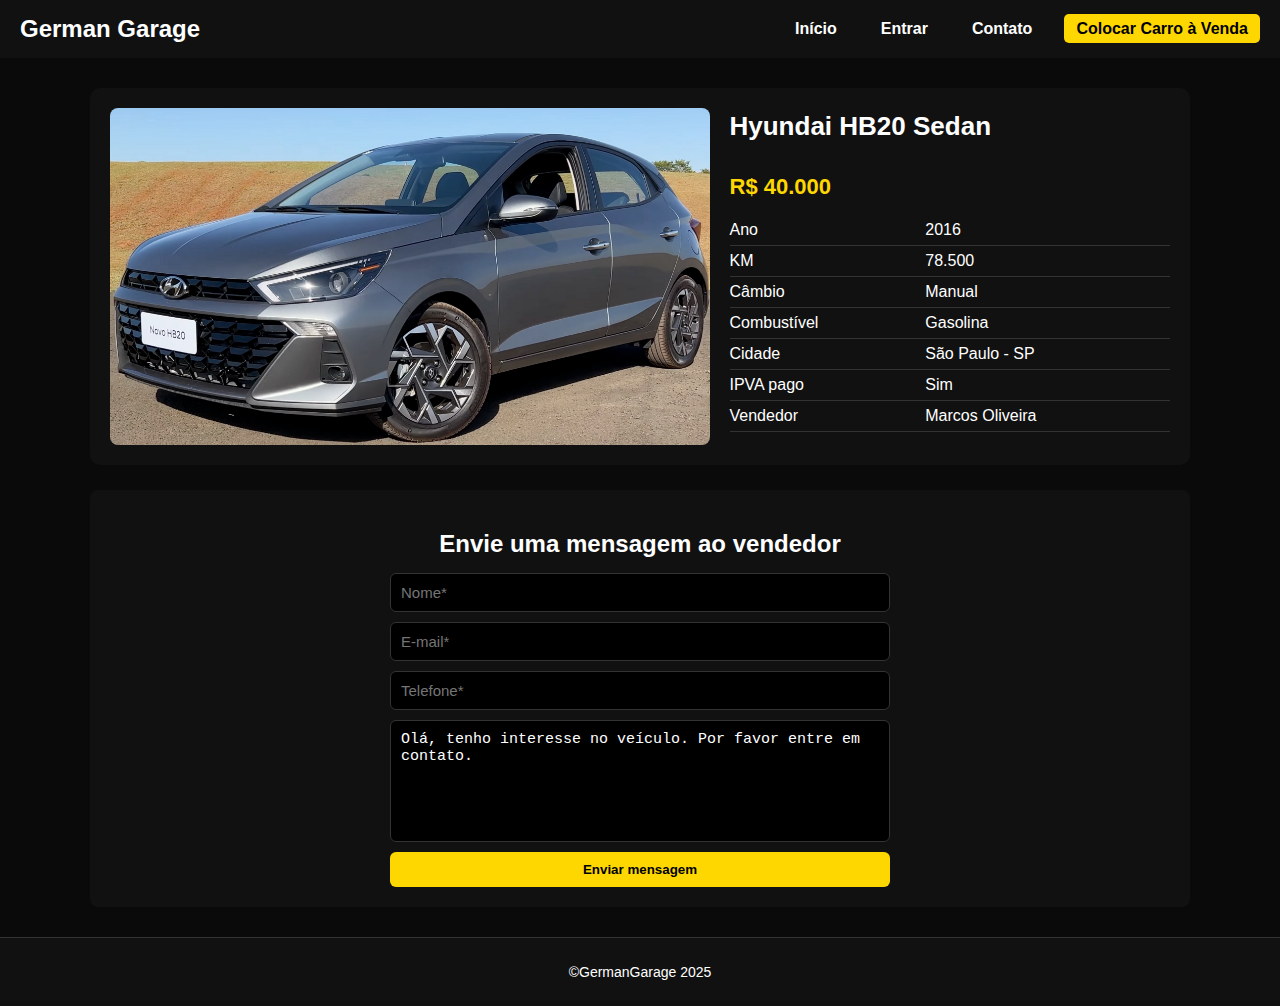
<file: carro1.html>
<!DOCTYPE html>
<html lang="pt-br">
<head>
  <meta charset="UTF-8">
  <meta name="viewport" content="width=device-width, initial-scale=1.0">
  <title>Hyundai HB20 Sedan - German Garage</title>
  <link rel="stylesheet" href="css/carro1.css">
</head>
<body>
<header>
  <div class="logo">German Garage</div>
  <nav>
    <ul>
      <li><a href="index.html">Início</a></li>
      <li><a href="entrar.html">Entrar</a></li>
      <li><a href="contato.html">Contato</a></li>
      <li><a href="entrar.html" class="btn-venda">Colocar Carro à Venda</a></li>
    </ul>
  </nav>
</header>

<main>
  <section class="carro-container">
    <div class="carro-imagens">
      <img src="imagens/carro1.png" alt="Hyundai HB20 Sedan" class="img-principal">
    </div>

    <div class="carro-info">
      <h1>Hyundai HB20 Sedan</h1>
      <p class="preco">R$ 40.000</p>

      <table class="dados">
        <tr><td>Ano</td><td>2016</td></tr>
        <tr><td>KM</td><td>78.500</td></tr>
        <tr><td>Câmbio</td><td>Manual</td></tr>
        <tr><td>Combustível</td><td>Gasolina</td></tr>
        <tr><td>Cidade</td><td>São Paulo - SP</td></tr>
        <tr><td>IPVA pago</td><td>Sim</td></tr>
        <tr><td>Vendedor</td><td>Marcos Oliveira</td></tr>
      </table>
    </div>
  </section>

  <section class="contato">
    <h2>Envie uma mensagem ao vendedor</h2>
    <form id="formMensagem">
      <input type="text" placeholder="Nome*" required>
      <input type="email" placeholder="E-mail*" required>
      <input type="tel" placeholder="Telefone*" required>
      <textarea required>Olá, tenho interesse no veículo. Por favor entre em contato.</textarea>
      <button type="submit">Enviar mensagem</button>
    </form>
  </section>
</main>

<footer>
  <p>©GermanGarage 2025</p>
</footer>

<script src="js/carro1.js"></script>
</body>
</html>
</file>
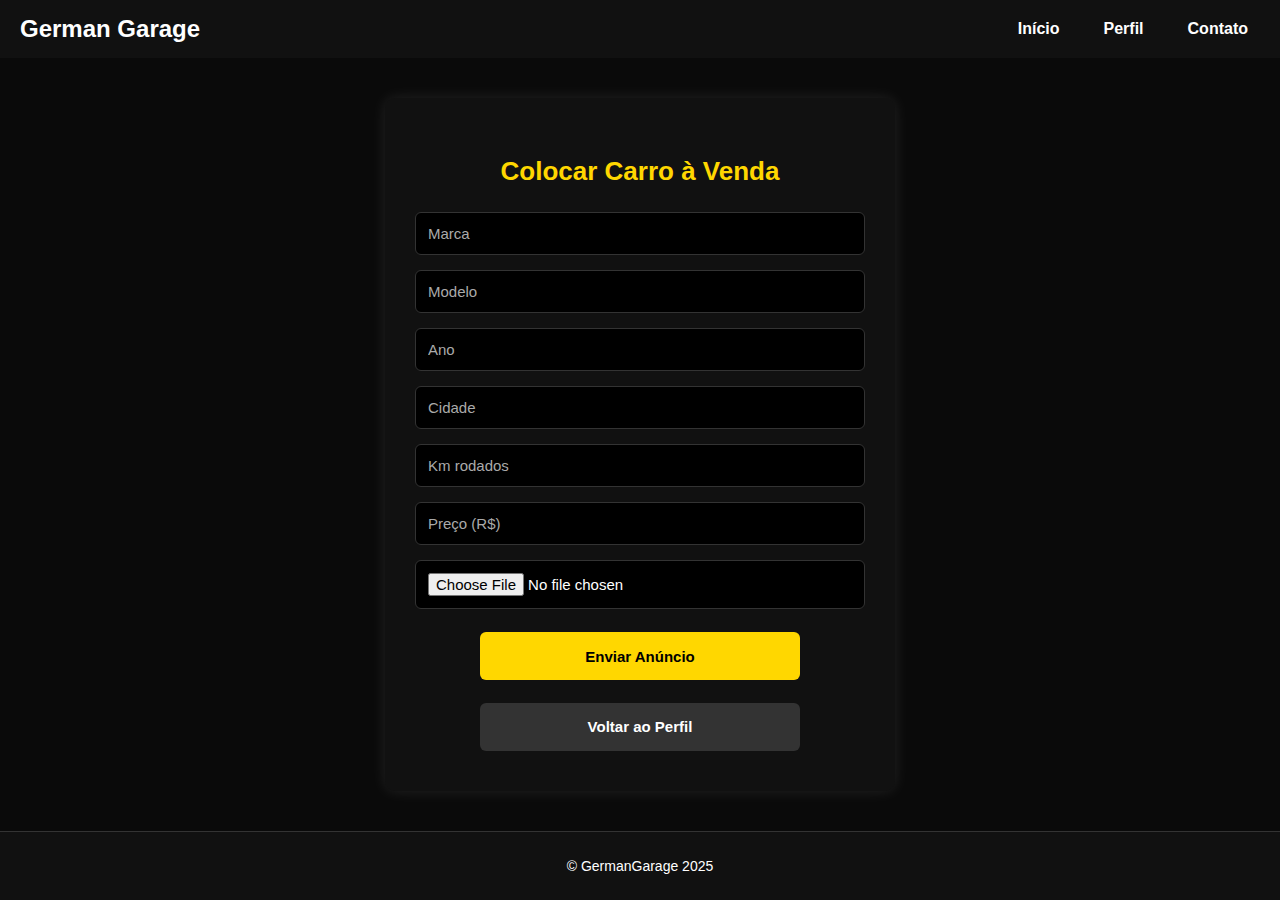
<file: colocar-carro.html>
<!DOCTYPE html>
<html lang="pt-br">
<head>
  <meta charset="UTF-8">
  <meta name="viewport" content="width=device-width, initial-scale=1.0">
  <title>Colocar Carro à Venda - German Garage</title>
  <link rel="stylesheet" href="css/colocar-carro.css">
</head>
<body>

<header>
  <div class="logo">German Garage</div>
  <nav>
    <ul>
      <li><a href="home.html">Início</a></li>
      <li><a href="perfil.html">Perfil</a></li>
      <li><a href="contato.html">Contato</a></li>
    </ul>
  </nav>
</header>

<main>
  <section class="carro-box">
    <h1>Colocar Carro à Venda</h1>
    <form id="venda-form">
      <input type="text" id="marca" placeholder="Marca" required>
      <input type="text" id="modelo" placeholder="Modelo" required>
      <input type="number" id="ano" placeholder="Ano" required>
      <input type="text" id="cidade" placeholder="Cidade" required>
      <input type="number" id="km" placeholder="Km rodados" required>
      <input type="number" id="preco" placeholder="Preço (R$)" required>
      <input type="file" id="imagem" accept=".png,.jpg,.jpeg" required>

      <button type="submit" class="btn">Enviar Anúncio</button>
      <a href="perfil.html" class="btn-voltar">Voltar ao Perfil</a>
    </form>
  </section>
</main>

<footer>
  <p>© GermanGarage 2025</p>
</footer>

<script src="js/colocar-carro.js"></script>
</body>
</html>
</file>
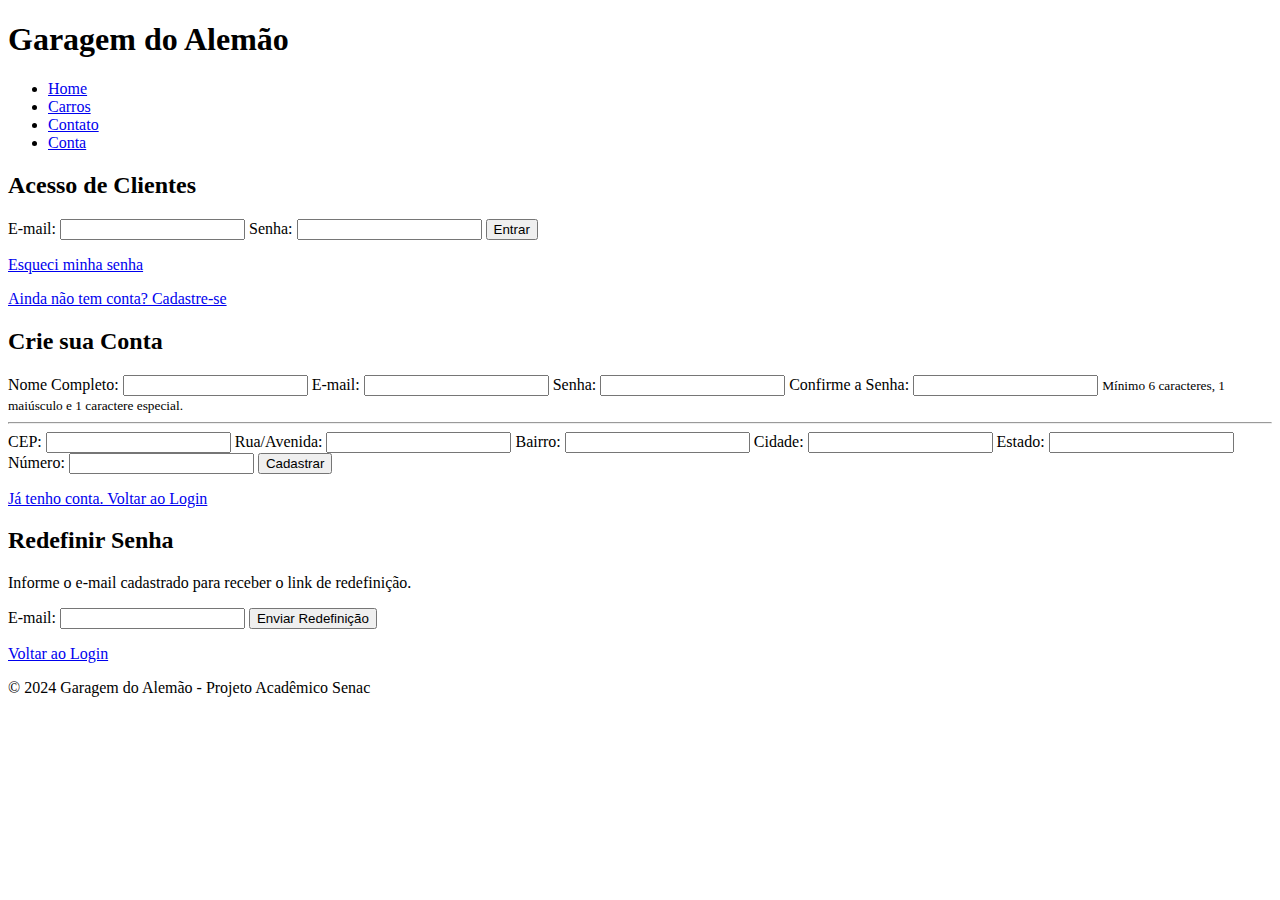
<file: conta.html>
<!DOCTYPE html>
<html lang="pt-br">
<head>
    <meta charset="UTF-8">
    <meta name="viewport" content="width=device-width, initial-scale=1.0">
    <title>Garagem do Alemão - Conta</title>
    <link rel="stylesheet" href="style.css">
</head>
<body>

    <header>
        <div class="container">
            <h1 class="logo">Garagem do Alemão</h1>
            <nav>
                <ul>
                    <li><a href="index.html">Home</a></li>
                    <li><a href="carros.html">Carros</a></li>
                    <li><a href="contato.html">Contato</a></li>
                    <li class="nav-conta"><a href="conta.html" id="linkConta">Conta</a></li>
                </ul>
            </nav>
        </div>
    </header>

    <main class="container">
        
        <div class="area-conta" id="areaConta">

            <form id="formLogin" class="form-card">
                <h2>Acesso de Clientes</h2>
                
                <label for="loginEmail">E-mail:</label>
                <input type="email" id="loginEmail" required>

                <label for="loginSenha">Senha:</label>
                <input type="password" id="loginSenha" autocomplete="current-password" required> 

                <button type="submit" class="btn-principal">Entrar</button>

                <p class="link-secundario">
                    <a href="#" id="linkEsqueciSenha">Esqueci minha senha</a>
                </p>
                <p class="link-secundario">
                    <a href="#" id="linkCadastro">Ainda não tem conta? Cadastre-se</a>
                </p>
            </form>

            <form id="formCadastro" class="form-card oculto">
                <h2>Crie sua Conta</h2>

                <label for="cadastroNome">Nome Completo:</label>
                <input type="text" id="cadastroNome" required>
                
                <label for="cadastroEmail">E-mail:</label>
                <input type="email" id="cadastroEmail" required>

                <label for="cadastroSenha">Senha:</label>
                <input type="password" id="cadastroSenha" autocomplete="new-password" minlength="6" required> 
                
                <label for="cadastroConfirmaSenha">Confirme a Senha:</label>
                <input type="password" id="cadastroConfirmaSenha" autocomplete="new-password" minlength="6" required> 
                
                <small class="aviso-senha">Mínimo 6 caracteres, 1 maiúsculo e 1 caractere especial.</small>

                <hr>
                <label for="cep">CEP:</label>
                <input type="text" id="cep" maxlength="8" required> 
                
                <label for="endereco">Rua/Avenida:</label>
                <input type="text" id="endereco" readonly required> 

                <label for="bairro">Bairro:</label>
                <input type="text" id="bairro" readonly required>

                <label for="cidade">Cidade:</label>
                <input type="text" id="cidade" readonly required>

                <label for="estado">Estado:</label>
                <input type="text" id="estado" readonly maxlength="2" required>

                <label for="numero">Número:</label>
                <input type="text" id="numero" required>

                <button type="submit" class="btn-principal">Cadastrar</button>

                <p class="link-secundario">
                    <a href="#" id="linkVoltarLogin">Já tenho conta. Voltar ao Login</a>
                </p>
            </form>

             <form id="formEsqueciSenha" class="form-card oculto">
                <h2>Redefinir Senha</h2>
                
                <p>Informe o e-mail cadastrado para receber o link de redefinição.</p>

                <label for="esqueciEmail">E-mail:</label>
                <input type="email" id="esqueciEmail" required>

                <button type="submit" class="btn-principal">Enviar Redefinição</button>

                <p class="link-secundario">
                    <a href="#" id="linkVoltarLogin2">Voltar ao Login</a>
                </p>
            </form>

        </div>
    </main>

    <footer>
        <p>&copy; 2024 Garagem do Alemão - Projeto Acadêmico Senac</p>
    </footer>

    <script src="script.js"></script>
</body>
</html>
</file>
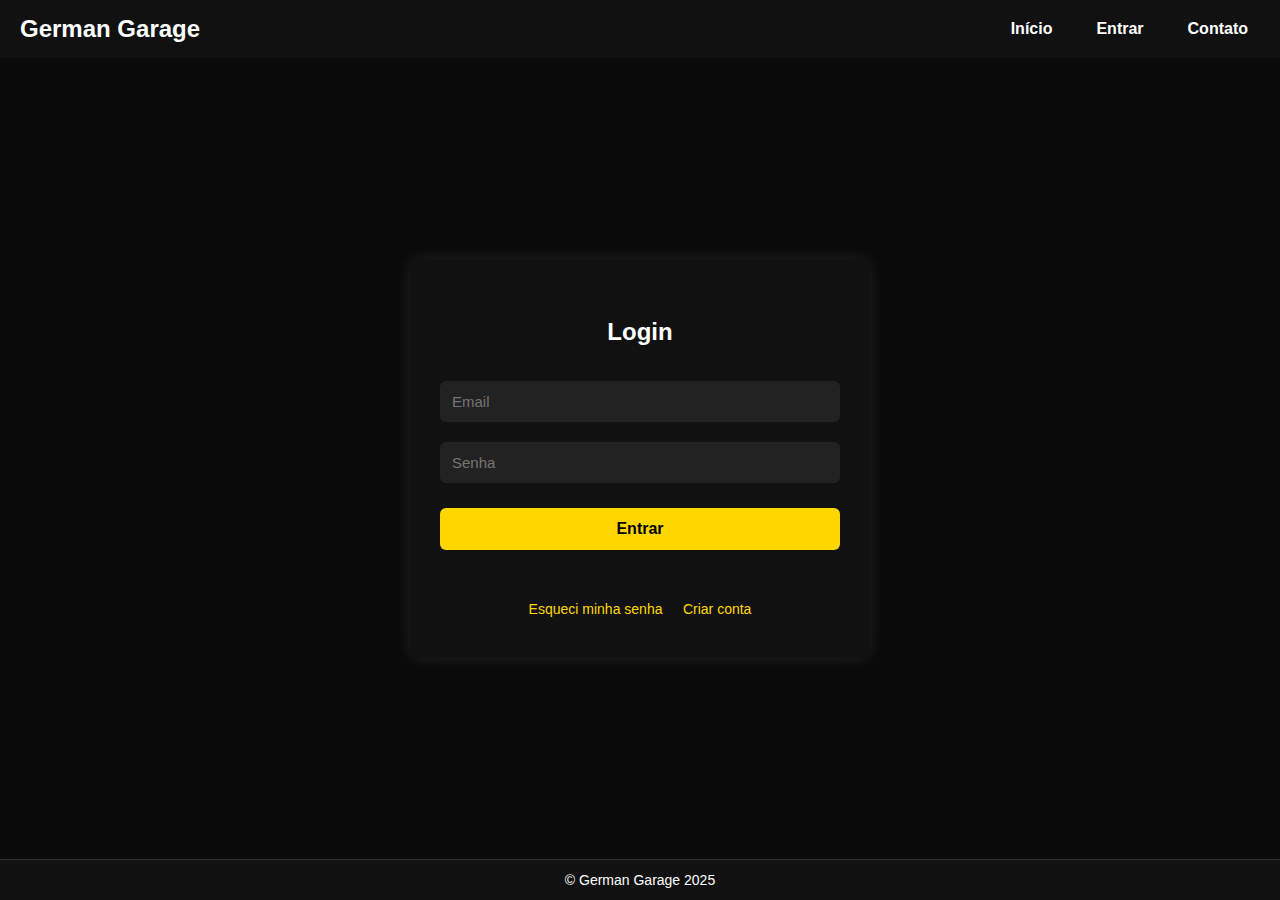
<file: entrar.html>
<!DOCTYPE html>
<html lang="pt-BR">
<head>
  <meta charset="UTF-8">
  <meta name="viewport" content="width=device-width, initial-scale=1.0">
  <title>Entrar - German Garage</title>
  <link rel="stylesheet" href="css/entrar.css">
</head>
<body>

<header>
  <div class="logo">German Garage</div>
  <nav>
    <ul>
      <li><a href="index.html">Início</a></li>
      <li><a href="entrar.html">Entrar</a></li>
      <li><a href="contato.html">Contato</a></li>
    </ul>
  </nav>
</header>

<main>
  <div class="auth-container">

    <!-- LOGIN -->
    <div id="login-box" class="form-box active">
      <h2>Login</h2>
      <form id="login-form">
        <input type="email" id="login-email" placeholder="Email" required>
        <input type="password" id="login-senha" placeholder="Senha" required>
        <button type="submit">Entrar</button>
        <p id="msg-login" class="msg"></p>
        <div class="links">
          <a href="#" id="esqueci">Esqueci minha senha</a>
          <a href="#" id="ir-cadastro">Criar conta</a>
        </div>
      </form>
    </div>

    <!-- CADASTRO -->
    <div id="cadastro-box" class="form-box">
      <h2>Criar Conta</h2>
      <form id="cadastro-form">
        <input type="text" id="nome" placeholder="Nome completo" required>
        <input type="email" id="email" placeholder="Email" required>
        <input type="text" id="cpf" placeholder="CPF (somente números)" maxlength="11" required>
        <input type="text" id="cidade" placeholder="Cidade" required>
        <input type="password" id="senha" placeholder="Senha" required>
        <input type="password" id="confirmar" placeholder="Confirmar senha" required>
        <button type="submit">Cadastrar</button>
        <p id="msg-cadastro" class="msg"></p>
        <div class="links">
          <a href="#" id="voltar-login">Voltar ao Login</a>
        </div>
      </form>
    </div>

    <!-- RECUPERAR SENHA -->
    <div id="recuperar-box" class="form-box">
      <h2>Recuperar Senha</h2>
      <form id="recuperar-form">
        <input type="email" id="rec-email" placeholder="Digite seu email" required>
        <button type="submit">Enviar instruções</button>
        <p id="msg-rec" class="msg"></p>
        <div class="links">
          <a href="#" id="voltar-login2">Voltar ao Login</a>
        </div>
      </form>
    </div>

  </div>
</main>

<footer>
  © German Garage 2025
</footer>

<script src="js/entrar.js"></script>
</body>
</html>
</file>
<file: css/carro1.css>
body {
  margin: 0;
  font-family: Arial, sans-serif;
  background: #0a0a0a;
  color: #fff;
  display: flex;
  flex-direction: column;
  min-height: 100vh;
}

header {
  background: #111;
  padding: 15px 20px;
  display: flex;
  justify-content: space-between;
  align-items: center;
}

.logo {
  font-size: 24px;
  font-weight: bold;
}

nav ul {
  display: flex;
  list-style: none;
  margin: 0;
  padding: 0;
  align-items: center;
}

nav li {
  margin-left: 20px;
}

nav a {
  color: #fff;
  text-decoration: none;
  font-weight: bold;
  padding: 6px 12px;
  border-radius: 5px;
  transition: all 0.3s;
}

nav a:hover {
  background: #fff;
  color: #000;
}

.btn-venda {
  background: #ffd700;
  color: #000;
}

.btn-venda:hover {
  background: #e6c200;
}

main {
  flex: 1;
  max-width: 1100px;
  margin: 30px auto;
  padding: 0 20px;
}

.carro-container {
  display: flex;
  flex-wrap: wrap;
  background: #111;
  border-radius: 10px;
  overflow: hidden;
  gap: 20px;
  padding: 20px;
}

.carro-imagens {
  flex: 1 1 55%;
  display: flex;
  justify-content: center;
  align-items: center;
}

.img-principal {
  width: 100%;
  border-radius: 8px;
  object-fit: cover;
}

.carro-info {
  flex: 1 1 40%;
  display: flex;
  flex-direction: column;
  justify-content: center;
}

.carro-info h1 {
  margin: 0 0 10px 0;
  font-size: 26px;
}

.preco {
  font-size: 22px;
  color: #ffd700;
  font-weight: bold;
  margin-bottom: 15px;
}

.dados {
  border-collapse: collapse;
  width: 100%;
  margin-bottom: 10px;
}

.dados td {
  border-bottom: 1px solid #333;
  padding: 6px 0;
}

.contato {
  background: #111;
  margin-top: 25px;
  padding: 20px;
  border-radius: 8px;
  text-align: center;
}

.contato h2 {
  margin-bottom: 15px;
}

form {
  display: flex;
  flex-direction: column;
  gap: 10px;
  max-width: 500px;
  margin: 0 auto;
}

input, textarea {
  background: #000;
  color: #fff;
  border: 1px solid #333;
  border-radius: 6px;
  padding: 10px;
  font-size: 15px;
}

textarea {
  height: 100px;
  resize: none;
}

button[type="submit"] {
  background: #ffd700;
  color: #000;
  border: none;
  border-radius: 6px;
  padding: 10px;
  font-weight: bold;
  cursor: pointer;
  transition: 0.3s;
}

button[type="submit"]:hover {
  background: #e6c200;
}

footer {
  background: #111;
  text-align: center;
  padding: 12px 0;
  font-size: 14px;
  border-top: 1px solid #333;
}

@media (max-width: 800px) {
  .carro-container {
    flex-direction: column;
  }
  .carro-info {
    text-align: center;
  }
}
</file>
<file: css/colocar-carro.css>
/* ======== ESTILO BASE ======== */
body {
  margin: 0;
  font-family: Arial, sans-serif;
  background: #0a0a0a;
  color: #fff;
  display: flex;
  flex-direction: column;
  min-height: 100vh;
}

/* ======== CABEÇALHO ======== */
header {
  background: #111;
  padding: 15px 20px;
  display: flex;
  justify-content: space-between;
  align-items: center;
}

header .logo {
  font-size: 24px;
  font-weight: bold;
}

nav ul {
  display: flex;
  list-style: none;
  margin: 0;
  padding: 0;
}

nav li {
  margin-left: 20px;
}

nav a {
  color: #fff;
  text-decoration: none;
  font-weight: bold;
  padding: 6px 12px;
  border-radius: 5px;
  transition: all 0.3s;
}

nav a:hover {
  background: #fff;
  color: #000;
}

/* ======== CONTEÚDO PRINCIPAL ======== */
main {
  flex: 1;
  display: flex;
  justify-content: center;
  align-items: center;
  padding: 40px 10px;
}

/* ======== FORMULÁRIO DE VENDA ======== */
.carro-box {
  background: #111;
  padding: 40px 30px;
  border-radius: 10px;
  text-align: center;
  width: 100%;
  max-width: 450px;
  box-shadow: 0 0 15px rgba(255, 255, 255, 0.1);
}

.carro-box h1 {
  font-size: 26px;
  margin-bottom: 25px;
  color: #ffd700;
}

/* ======== CAMPOS DO FORMULÁRIO ======== */
.carro-box form {
  display: flex;
  flex-direction: column;
  gap: 15px;
}

.carro-box input {
  padding: 12px;
  border-radius: 6px;
  border: 1px solid #333;
  background: #000;
  color: #fff;
  font-size: 15px;
  transition: all 0.3s;
}

.carro-box input::placeholder {
  color: #aaa;
}

.carro-box input:focus {
  outline: none;
  border-color: #ffd700;
}

/* ======== BOTÕES PADRONIZADOS ======== */
.btn,
.btn-voltar {
  display: inline-block;
  width: 85%;              /* largura uniforme */
  max-width: 320px;        /* limite para telas grandes */
  height: 48px;            /* altura padronizada */
  line-height: 48px;
  border-radius: 6px;
  font-weight: bold;
  font-size: 15px;
  text-decoration: none;
  text-align: center;
  transition: all 0.3s;
  cursor: pointer;
  margin: 8px auto 0 auto;
  box-sizing: border-box;
}

/* Botão principal (dourado) */
.btn {
  background: #ffd700;
  color: #000;
  border: none;
}

.btn:hover {
  background: #e6c200;
  transform: scale(1.03);
}

/* Botão secundário (cinza) */
.btn-voltar {
  background: #333;
  color: #fff;
  border: none;
}

.btn-voltar:hover {
  background: #555;
  transform: scale(1.03);
}

/* ======== RODAPÉ ======== */
footer {
  background: #111;
  text-align: center;
  padding: 12px 0;
  font-size: 14px;
  border-top: 1px solid #333;
}

/* ======== RESPONSIVIDADE ======== */
@media (max-width: 600px) {
  .carro-box {
    padding: 25px 20px;
    max-width: 90%;
  }

  .carro-box h1 {
    font-size: 22px;
  }

  .btn,
  .btn-voltar {
    width: 100%;
    font-size: 14px;
    height: 44px;
    line-height: 44px;
  }
}
</file>
<file: style.css>

</file>
<file: css/entrar.css>
body {
  margin: 0;
  font-family: Arial, sans-serif;
  background: #0a0a0a;
  color: #fff;
  display: flex;
  flex-direction: column;
  min-height: 100vh;
}

/* Cabeçalho igual à home */
header {
  background: #111;
  padding: 15px 20px;
  display: flex;
  justify-content: space-between;
  align-items: center;
}

header .logo {
  font-size: 24px;
  font-weight: bold;
}

nav ul {
  display: flex;
  list-style: none;
  margin: 0;
  padding: 0;
}

nav li { margin-left: 20px; }

nav a {
  color: #fff;
  text-decoration: none;
  font-weight: bold;
  padding: 6px 12px;
  border-radius: 5px;
  transition: all 0.3s;
}

nav a:hover {
  background: #fff;
  color: #000;
}

/* Corpo centralizado */
main {
  flex: 1;
  display: flex;
  justify-content: center;
  align-items: center;
  padding: 40px 10px;
}

/* Caixa de autenticação */
.auth-container {
  background: #111;
  padding: 40px 30px;
  border-radius: 10px;
  width: 100%;
  max-width: 400px;
  text-align: center;
  box-shadow: 0 0 15px rgba(255, 255, 255, 0.1);
}

.auth-container h2 {
  margin-bottom: 25px;
  font-size: 24px;
}

/* Campos */
input {
  width: 100%;
  padding: 12px;
  margin: 10px 0;
  border: none;
  border-radius: 6px;
  background: #222;
  color: #fff;
  font-size: 15px;
  box-sizing: border-box;
}

input:focus {
  outline: 2px solid #ffd700;
}

/* Botões */
button {
  width: 100%;
  padding: 12px;
  margin-top: 15px;
  background: #ffd700;
  border: none;
  color: #000;
  font-weight: bold;
  border-radius: 6px;
  font-size: 16px;
  cursor: pointer;
  transition: background 0.3s, transform 0.2s;
}

button:hover {
  background: #e6c200;
  transform: scale(1.03);
}

/* Mensagens */
.msg {
  font-size: 14px;
  margin-top: 10px;
  height: 20px;
  transition: opacity 0.3s;
}

.msg.sucesso {
  color: #00ff88;
}

.msg.erro {
  color: #ff4444;
}

/* Links */
.links {
  margin-top: 20px;
}

.links a {
  color: #ffd700;
  text-decoration: none;
  font-size: 14px;
  margin: 0 8px;
}

.links a:hover {
  text-decoration: underline;
}

/* Caixas alternadas */
.form-box { display: none; }
.form-box.active { display: block; }

/* Rodapé */
footer {
  background: #111;
  text-align: center;
  padding: 12px 0;
  font-size: 14px;
  border-top: 1px solid #333;
}

/* Responsividade */
@media (max-width: 450px) {
  .auth-container {
    width: 90%;
    padding: 25px 20px;
  }
  input, button {
    font-size: 14px;
    padding: 10px;
  }
  .auth-container h2 {
    font-size: 20px;
  }
}
</file>
